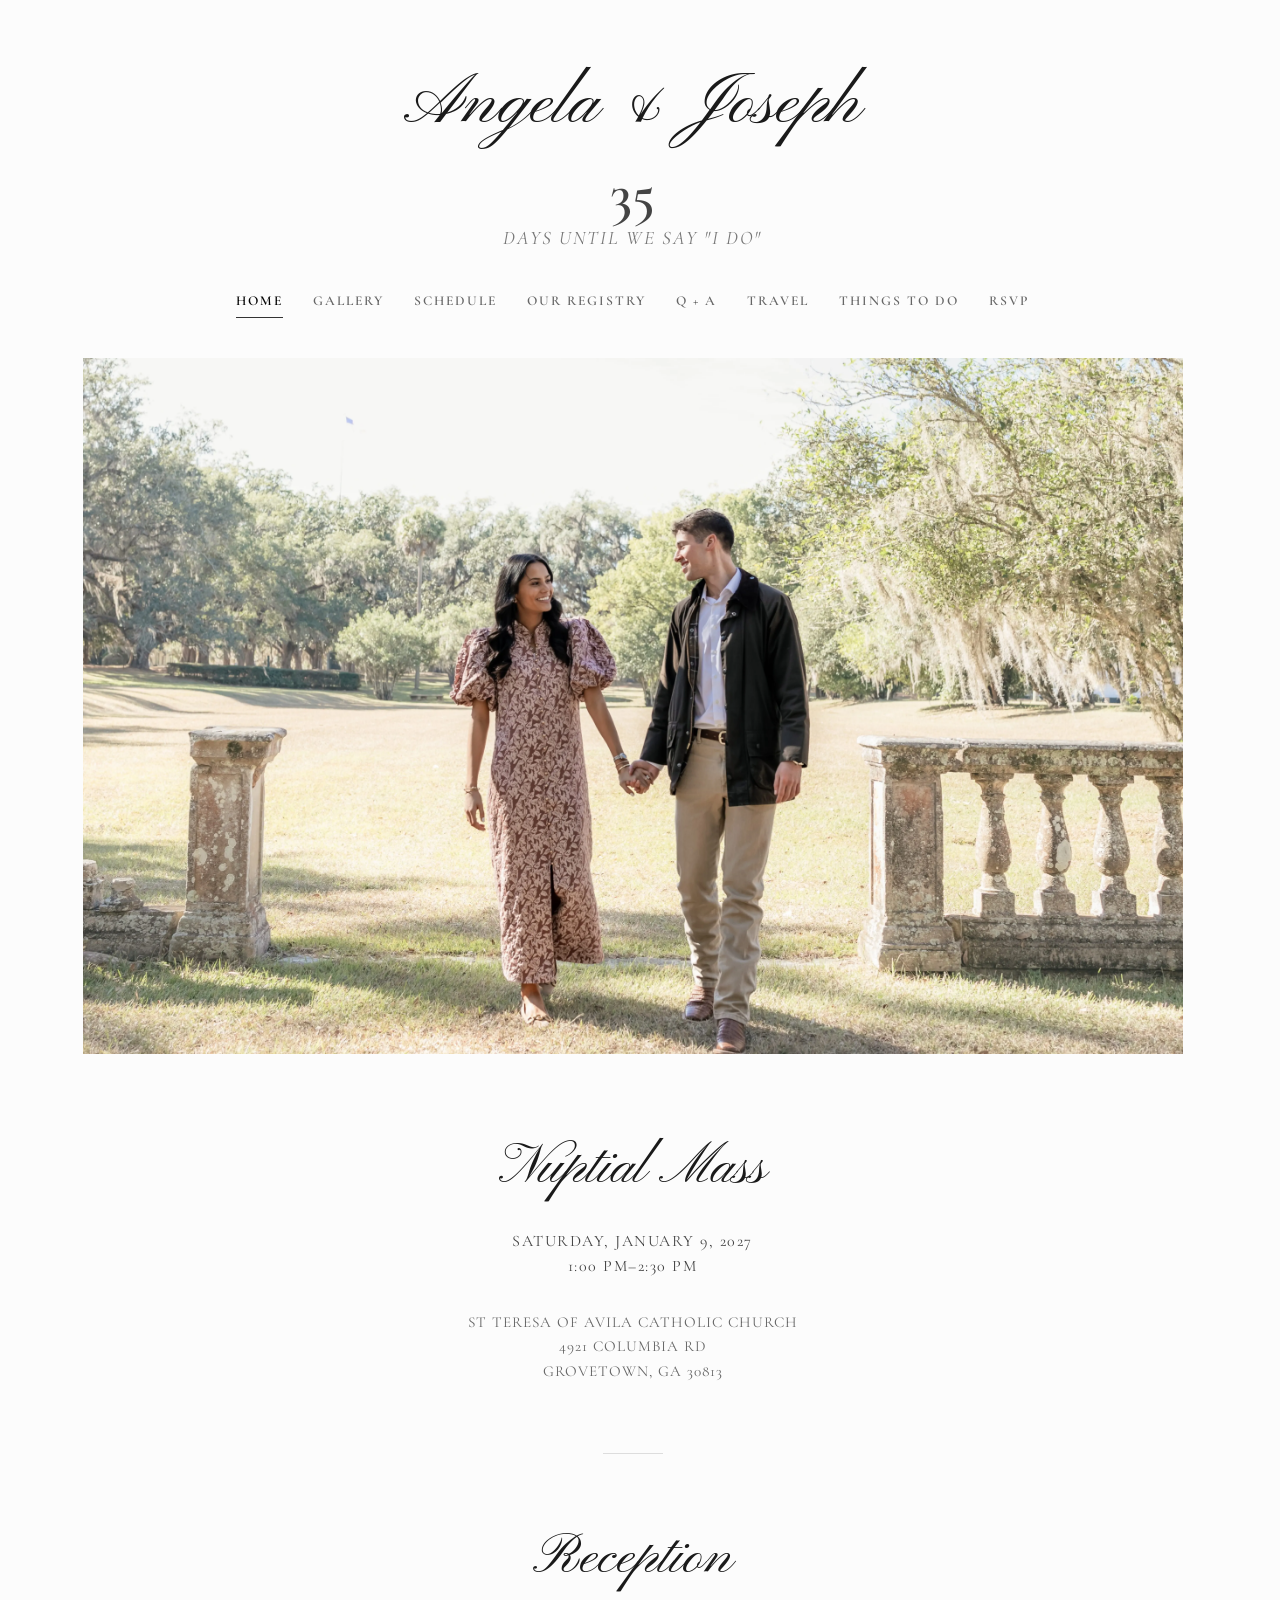
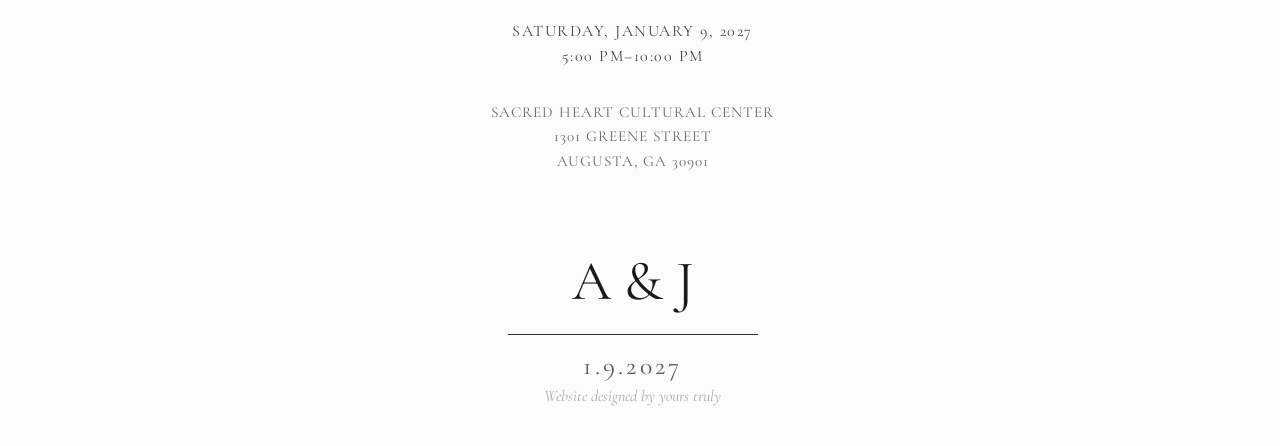
<file: ourwedding/index.html>
<!DOCTYPE html>
<html lang="en">
<head>
    <meta charset="UTF-8">
    <meta name="viewport" content="width=device-width, initial-scale=1.0">

    <meta property="og:title" content="I get to marry Angela!">
    <meta property="og:description" content="We can't wait to celebrate with you! Join us on January 9, 2027 in Augusta, GA.">
    <meta property="og:image" content="https://josephandangela.netlify.app/assets/cheek-preview.jpg">
    <meta property="og:url" content="https://josephandangela.netlify.app">
    <meta property="og:type" content="website">

    <meta name="twitter:card" content="summary_large_image">
    <meta name="twitter:title" content="I get to marry Angela!">
    <meta name="twitter:description" content="We can't wait to celebrate with you! Join us on January 9, 2027 in Augusta, GA.">
    <meta name="twitter:image" content="https://josephandangela.netlify.app/assets/cheek-preview.jpg">
    <title>Angela & Joseph</title>
    <link rel="stylesheet" href="style.css">
    <link rel="preconnect" href="https://fonts.googleapis.com">
    <link rel="preconnect" href="https://fonts.gstatic.com" crossorigin>
    <link href="https://fonts.googleapis.com/css2?family=Cormorant+Garamond:ital,wght@0,400;0,600;1,400&family=Pinyon+Script&display=swap" rel="stylesheet">
</head>
<body>

    <header>
        <div class="header-content">
            <h1 class="couple-names">Angela & Joseph</h1>
        </div>
        
        <div id="countdown-container">
            <span id="days-left">0</span>
            <span class="label">Days Until We Say "I Do"</span>
        </div>

        <button class="nav-toggle" id="navToggle" aria-label="Open navigation menu" aria-expanded="false">
            <span></span>
            <span></span>
            <span></span>
        </button>

        <nav class="main-nav" id="mainNav">
            <ul>
                <li><a href="#" class="nav-link active" data-target="home">HOME</a></li>
                <li><a href="#" class="nav-link" data-target="gallery">GALLERY</a></li>
                <li><a href="#" class="nav-link" data-target="schedule">SCHEDULE</a></li>
                <li><a href="#" class="nav-link" data-target="registry">OUR REGISTRY</a></li>
                <li><a href="#" class="nav-link" data-target="qa">Q + A</a></li>
                <li><a href="#" class="nav-link" data-target="travel">TRAVEL</a></li>
                <li><a href="#" class="nav-link" data-target="things-to-do">THINGS TO DO</a></li>
                <li><a href="#" class="nav-link" data-target="rsvp">RSVP</a></li>
            </ul>
        </nav>
    </header>

    <main id="content-area">
        <section id="home" class="page-section active">
            
            <div class="hero-image-container">
                <img src="./assets/optimized/hero-edited.webp" alt="Angela and Joseph Wedding">
            </div>

            <div class="home-events-container">
                <article class="event-block">
                    <h2 class="event-title">Nuptial Mass</h2>
                    <div class="event-timing">
                        <p>SATURDAY, JANUARY 9, 2027</p>
                        <p>1:00 PM–2:30 PM</p>
                    </div>
                    <div class="event-location">
                        <p class="venue-name">ST TERESA OF AVILA CATHOLIC CHURCH</p>
                        <p class="venue-address">
                            4921 Columbia Rd<br>
                            Grovetown, GA 30813
                        </p>
                    </div>
                </article>

                <div class="event-divider"></div>

                <article class="event-block">
                    <h2 class="event-title">Reception</h2>
                    <div class="event-timing">
                        <p>SATURDAY, JANUARY 9, 2027</p>
                        <p>5:00 PM–10:00 PM</p>
                    </div>
                    <div class="event-location">
                        <p class="venue-name">SACRED HEART CULTURAL CENTER</p>
                        <p class="venue-address">
                            1301 GREENE STREET<br>
                            AUGUSTA, GA 30901
                        </p>
                    </div>
                </article>
            </div>

        </section>

        <section id="gallery" class="page-section hidden">
            <div class="gallery-wrapper">
                <div class="section-header">
                    <p class="section-subtitle">A glimpse into our story...</p>
                </div>
            
                <div class="scroll-gallery-grid">

                    <div class="card-animation-layer">
                        <article class="gallery-card portrait">
                            <img src="assets/optimized/medicalcollege.webp" alt="Wedding Portrait" loading="eager" decoding="sync">
                        </article>
                    </div>
                
                    <div class="card-animation-layer">
                        <article class="gallery-card landscape">
                            <img src="assets/optimized/stairs.webp" alt="Wedding Details" loading="eager" decoding="sync">
                        </article>
                    </div>
                
                    <div class="card-animation-layer">
                        <article class="gallery-card portrait">
                            <img src="assets/optimized/smile.webp" alt="Wedding Rings" loading="lazy" decoding="async">
                        </article>
                    </div>
                
                    <div class="card-animation-layer">
                        <article class="gallery-card square">
                            <img src="assets/optimized/admiring.webp" alt="Floral Arrangements" loading="lazy" decoding="async">
                        </article>
                    </div>
                
                    <div class="card-animation-layer">
                        <article class="gallery-card landscape">
                            <img src="assets/optimized/house-stairs.webp" alt="Event Lighting" loading="lazy" decoding="async">
                        </article>
                    </div>
                
                    <div class="card-animation-layer">
                        <article class="gallery-card portrait">
                            <img src="assets/optimized/jewelry.webp" alt="Bride and Groom" loading="eager" decoding="sync">
                        </article>
                    </div>
                
                    <div class="card-animation-layer">
                        <article class="gallery-card square">
                            <img src="assets/optimized/arch.webp" alt="Outdoor Wedding Ceremony" loading="eager" decoding="sync">
                        </article>
                    </div>
                
                    <div class="card-animation-layer">
                        <article class="gallery-card portrait">
                            <img src="assets/optimized/hug.webp" alt="Bride Closeup" loading="lazy" decoding="async">
                        </article>
                    </div>
                
                    <div class="card-animation-layer">
                        <article class="gallery-card square">
                            <img src="assets/optimized/fence.webp" alt="Wedding Cake" loading="lazy" decoding="async">
                        </article>
                    </div>
                
                    <div class="card-animation-layer">
                        <article class="gallery-card square">
                            <img src="assets/optimized/proposal.webp" alt="Reception Table Setup" loading="eager" decoding="sync">
                        </article>
                    </div>
                
                    <div class="card-animation-layer">
                        <article class="gallery-card portrait">
                            <img src="assets/optimized/cheek.webp" alt="Wedding Dress" loading="eager" decoding="sync">
                        </article>
                    </div>
                
                    <div class="card-animation-layer">
                        <article class="gallery-card landscape">
                            <img src="assets/optimized/ring-closeup.webp" alt="First Dance" loading="lazy" decoding="async">
                        </article>
                    </div>
                
                    <div class="card-animation-layer">
                        <article class="gallery-card portrait">
                            <img src="assets/optimized/tree.webp" alt="Bridal Bouquet" loading="lazy" decoding="async">
                        </article>
                    </div>

                    <div class="card-animation-layer">
                        <article class="gallery-card landscape">
                            <img src="assets/optimized/hero-edited.webp" alt="Reception Table Setup" loading="lazy" decoding="async">
                        </article>
                    </div>

                    <div class="card-animation-layer">
                        <article class="gallery-card landscape">
                            <img src="assets/optimized/arm-wrap.jpg" alt="Arm wrap" loading="lazy" decoding="async">
                        </article>
                    </div>

                    <div class="card-animation-layer">
                        <article class="gallery-card landscape">
                            <img src="assets/optimized/butt.jpg" alt="Butt" loading="lazy" decoding="async">
                        </article>
                    </div>

                    <div class="card-animation-layer">
                        <article class="gallery-card landscape">
                            <img src="assets/optimized/cheeked.jpg" alt="Cheeked" loading="lazy" decoding="async">
                        </article>
                    </div>

                    <div class="card-animation-layer">
                        <article class="gallery-card landscape">
                            <img src="assets/optimized/gazing.jpg" alt="Gazing" loading="lazy" decoding="async">
                        </article>
                    </div>

                    <div class="card-animation-layer">
                        <article class="gallery-card landscape">
                            <img src="assets/optimized/hit-it-from-the-back.jpg" alt="Hit it from the back" loading="lazy" decoding="async">
                        </article>
                    </div>

                    <div class="card-animation-layer">
                        <article class="gallery-card landscape">
                            <img src="assets/optimized/peggle.jpg" alt="Peggle" loading="lazy" decoding="async">
                        </article>
                    </div>

                    <div class="card-animation-layer">
                        <article class="gallery-card landscape">
                            <img src="assets/optimized/pillars.jpg" alt="Pillars" loading="lazy" decoding="async">
                        </article>
                    </div>

                    <div class="card-animation-layer">
                        <article class="gallery-card landscape">
                            <img src="assets/optimized/twin.jpg" alt="Twin" loading="lazy" decoding="async">
                        </article>
                    </div>
                
                </div>
            </div>
        </section>

        <section id="schedule" class="page-section hidden">
    
            <div class="schedule-container">

                <div class="location-block">
                    <div class="location-image-wrapper">
                        <img src="./st-teresa.png" alt="St. Teresa of Avila Catholic Church">
                    </div>
                    
                    <div class="location-details">
                        <h2 class="event-title">Nuptial Mass</h2>
                        <div class="event-timing">
                            <p>SATURDAY, JANUARY 9, 2027</p>
                            <p>1:00 PM</p>
                        </div>
                        <div class="event-location">
                            <p class="venue-name">ST. TERESA OF AVILA CATHOLIC CHURCH</p>
                            <p class="venue-address">
                                4921 COLUMBIA RD<br>
                                GROVETOWN, GA 30813
                            </p>
                            <a href="https://www.google.com/maps/dir/?api=1&destination=St+Teresa+of+Avila+Catholic+Church+Grovetown+GA" class="directions-link">Get Directions</a>
                        </div>
                    </div>
                </div>
            
                <div class="location-block">
                    <div class="location-details">
                        <h2 class="event-title">Reception</h2>
                        <div class="event-timing">
                            <p>SATURDAY, JANUARY 9, 2027</p>
                            <p>5:00 PM</p>
                        </div>
                        <div class="event-location">
                            <p class="venue-name">SACRED HEART CULTURAL CENTER</p>
                            <p class="venue-address">
                                1301 GREENE RD<br>
                                AUGUSTA, GA 30901
                            </p>
                            <a href="https://www.google.com/maps/dir/?api=1&destination=Sacred+Heart+Cultural+Center+Augusta+GA" class="directions-link">Get Directions</a>
                        </div>
                    </div>
                    
                    <div class="location-image-wrapper">
                        <img src="./sacred-heart.png" alt="Sacred Heart Cultural Center">
                    </div>
                </div>
            
                <div class="location-block single-column">
                    <div class="location-details">
                        <h2 class="event-title">Attire</h2>
                        <div class="event-location">
                            <p class="venue-name">BLACK TIE OPTIONAL.</p>
                            
                            <a href="#" id="link-to-dress-code" class="directions-link">Click here for more info</a>
                        </div>
                    </div>
                </div>
            
            </div>
            </section>
        
            <section id="registry" class="page-section hidden">
                <div class="registry-container">

                    <div class="section-header">
                        <p class="section-subtitle">Your presence is the greatest gift, but if you wish to give...</p>
                    </div>

                    <div class="registry-links">
                        <a href="https://www.amazon.com/wedding/share/atkinsonwedding2027" class="registry-card">
                            <h3>Amazon</h3>
                        </a>
                        <a href="https://www.williams-sonoma.com/registry/b2dk2cpmbs/registry-list.html" class="registry-card">
                            <h3>Williams Sonoma</h3>
                        </a>
                        <a href="https://www.myregistry.com/giftlist/atkinsonwedding2027" class="registry-card">
                            <h3>MyRegistry</h3>
                        </a>

                        <a href="https://www.westelm.com/registry/b2dk2cpmbs/registry-list.html" class="registry-card">
                            <h3>West Elm</h3>
                        </a>
                        <a href="https://www.potterybarn.com/registry/b2dk2cpmbs/registry-list.html" class="registry-card">
                            <h3>Pottery Barn</h3>
                        </a>
                    </div>

                </div>
            </section>

            <section id="qa" class="page-section hidden">
                <div class="qa-container">
                    
                    <div class="section-header">
                        <p class="section-subtitle">A few details to help you prepare for our big day...</p>
                    </div>
    
                    <div class="accordion-wrapper">
                        
                        <div class="accordion-item">
                            <button class="accordion-question">
                                When is the RSVP deadline?
                                <span class="accordion-icon">+</span>
                            </button>
                            <div class="accordion-answer">
                                <p>Please kindly respond by December 1st, 2026, so we can finalize our numbers with our caterer and venues.</p>
                            </div>
                        </div>
    
                        <div class="accordion-item" id="faq-dress-code">
                            <button class="accordion-question">
                                What is the dress code?
                                <span class="accordion-icon">+</span>
                            </button>
                            <div class="accordion-answer">
                                <p>Black Tie Optional. We would love to see our family and friends get dressed up for our big day! For the ladies, think midi to floor-length gowns. For the men, please wear tuxedos
                                    or dark-colored suits with a tie. Mass will be held in a Catholic Church and will call for a great degree of reverence. Please be respectful in dress during the mass,
                                    including the length and fit of dresses.
                                </p>
                            </div>
                        </div>

                        <div class="accordion-item" id="faq-dress-code">
                            <button class="accordion-question">
                                What time should I arrive at the ceremony?
                                <span class="accordion-icon">+</span>
                            </button>
                            <div class="accordion-answer">
                                <p>Due to the large number of guests, we ask that you please arrive by 12:30 pm to allow time for parking and finding seats. The processional for the mass will begin promptly at 1:00 pm.
                                </p>
                            </div>
                        </div>
    
                        <div class="accordion-item">
                            <button class="accordion-question">
                                Are children welcome?
                                <span class="accordion-icon">+</span>
                            </button>
                            <div class="accordion-answer">
                                <p>We love your little ones! Children under 4 years of age are more than welcome to join us, though please note they will not be assigned their own formal seating in order to maximize space. Any children over the age of 4 must be explicitly listed on your RSVP to attend.</p>
                            </div>
                        </div>
    
                        <div class="accordion-item">
                            <button class="accordion-question">
                                Will the ceremony and reception be indoors?
                                <span class="accordion-icon">+</span>
                            </button>
                            <div class="accordion-answer">
                                <p>The Nuptial Mass at St. Teresa of Avila and the main reception at Sacred Heart will both be held indoors. However, weather permitting, we will be hosting a lovely cocktail hour in the beautiful outdoor garden area at Sacred Heart before moving inside for the evening!</p>
                            </div>
                        </div>
    
                        <div class="accordion-item">
                            <button class="accordion-question">
                                Is parking available at the venues?
                                <span class="accordion-icon">+</span>
                            </button>
                            <div class="accordion-answer">
                                <p>Yes! Both the church in Grovetown and the Cultural Center in Augusta have ample, free parking available on-site for all of our guests.</p>
                            </div>
                        </div>
    
                        <div class="accordion-item">
                            <button class="accordion-question">
                                Can I bring a plus one?
                                <span class="accordion-icon">+</span>
                            </button>
                            <div class="accordion-answer">
                                <p>We are incredibly blessed to have a large number of loved ones wanting to celebrate with us! Due to strict venue capacity limits, we are only able to accommodate guests who are specifically named on your invitation. To see exactly who in your party is invited, please navigate to the RSVP page and enter your name.</p>
                            </div>
                        </div>
    
                    </div>
                </div>
            </section>

            <section id="travel" class="page-section hidden">
                <div class="travel-container">
                    
                    <div class="section-header">
                        <p class="section-subtitle">For our family and friends joining us from afar...</p>
                    </div>
    
                    <h3 class="travel-category-title">Flights</h3>
                    <div class="travel-grid">
                        <div class="travel-card">
                            <h4>Augusta Regional Airport (AGS)</h4>
                            <p>The most convenient option. AGS is a quick 15-minute drive from downtown Augusta and our reception venue.</p>
                        </div>
                        <div class="travel-card">
                            <h4>Hartsfield-Jackson Atlanta (ATL)</h4>
                            <p>Often offers more direct flights and better rates. ATL is about a 2-hour and 15-minute drive to the Augusta area.</p>
                        </div>
                    </div>
    
                    <h3 class="travel-category-title">Accommodations</h3>
                    <div class="travel-grid">

                        <div class="travel-card">
                            <h4>Augusta Marriott</h4>
                            <p>We have secured a courtesy block of rooms starting at $149/night. Located right downtown, this hotel is less than a mile from our reception at the Sacred Heart Cultural Center.</p>
                            <a href="https://www.marriott.com/event-reservations/reservation-link.mi?id=1776098804964&key=GRP&app=resvlink&_branch_match_id=1378163811980601751&_branch_referrer=H4sIAAAAAAAAA8soKSkottLXTywo0MtNLCrKzC8p0UvOz9UvSi3OyczLtgdK2ALZZSCOWmaKraG5uZmBpYWFgYmlmYladmqlrXtQgFpdUWpaKlB3Xnp8UlF%2BeXFqka1zRlF%2BbioA6DpHxGAAAAA%3D" class="travel-link">Book with Group Rate</a>
                        </div>

                        <div class="travel-card">
                            <h4>Crowne Plaza North Augusta</h4>
                            <p>We have secured a courtesy block at $149/night. Located just across the Savannah River, it is a very short 1.4-mile drive to the reception venue.</p>
                            <a href="https://www.ihg.com/crowneplaza/hotels/us/en/find-hotels/select-roomrate?fromRedirect=true&qSrt=sBR&qIta=99801505&icdv=99801505&qSlH=AIKNA&qCiD=08&qCiMy=002027&qCoD=10&qCoMy=002027&qGrpCd=BWC&qAAR=6CBARC&qRtP=6CBARC&setPMCookies=true&qSHBrC=CP&qDest=1060%20Center%20Street,%20North%20Augusta,%20SC,%20US&showApp=true&adjustMonth=false&srb_u=1&qRmFltr=" class="travel-link">Book with Group Rate</a>
                        </div>

                        <div class="travel-card">
                            <h4>Homewood Suites by Hilton</h4>
                            <p>We have secured a courtesy block at $145/night. This option includes free parking and breakfast, and sits perfectly situated between the church and the reception.</p>
                            <a href="https://www.hilton.com/en/book/reservation/deeplink/?ctyhocn=AGSSCHW&groupCode=CHWWBB&arrivaldate=2027-01-08&departuredate=2027-01-10&cid=OM,WW,HILTONLINK,EN,DirectLink&fromId=HILTONLINKDIRECT" class="travel-link">Book with Group Rate</a>
                        </div>

                        <div class="travel-card">
                            <h4>Hyatt House Downtown</h4>
                            <p>Located mere steps (0.1 miles) from the Sacred Heart Cultural Center! We do not have a formal block here, but highly recommend it for its unbeatable proximity to the reception.</p>
                            <a href="https://www.hyatt.com/shop/rooms/agsxa?checkinDate=2027-01-08&checkoutDate=2027-01-10&rooms=1&adults=1&kids=0&rate=Standard&accessibilityCheck=false&brands[]=house" class="travel-link">Visit Website</a>
                        </div>

                        <div class="travel-card">
                            <h4>Holiday Inn Express Downtown</h4>
                            <p>A great downtown option offering free parking and breakfast. We do not have a formal block here, but it is conveniently located just a few miles from both venues.</p>
                            <a href="https://www.ihg.com/holidayinnexpress/hotels/us/en/find-hotels/select-roomrate?fromRedirect=true&qSrt=sBR&qErm=false&qSlH=AGSDT&qRms=1&qAdlt=1&qChld=0&qCiD=08&qCiMy=002027&qCoD=10&qCoMy=002027&qAAR=6CBARC&qRtP=6CBARC&setPMCookies=true&qSHBrC=EX&qDest=444%20Broad%20Street,%20Augusta,%20GA,%20US&qpMbw=0&qpMn=1&srb_u=1&qRmFltr=" class="travel-link">Visit Website</a>
                        </div>

                    </div>
    
                    <h3 class="travel-category-title">Getting Around</h3>
                    <div class="travel-grid single-card">
                        <div class="travel-card">
                            <h4>Rental Cars & Rideshares</h4>
                            <p>While Uber and Lyft are readily available in the downtown Augusta area near the reception, we recommend renting a car if you are flying into Atlanta or wish to easily travel between Grovetown and Augusta.</p>
                        </div>
                    </div>
    
                </div>
            </section>

            <section id="things-to-do" class="page-section hidden">
                <div class="travel-container"> 
                    <div class="section-header">
                        <p class="section-subtitle">A few of our favorite local spots to check out while you're in town...</p>
                    </div>
    
                    <h3 class="travel-category-title">Eats & Coffee</h3>
                    <div class="travel-grid">
                        <div class="travel-card">
                            <h4>Mirin Fusion Kitchen</h4>
                            <p>Our go-to spot everytime we go back to Evans! They have incredible Asian fusion dishes and a really great, modern atmosphere.</p>
                        </div>
                        <div class="travel-card">
                            <h4>Takosushi (Evans)</h4>
                            <p>A fun and eclectic mix of Mexican, Southwestern, and Asian food (including amazing sushi). Highly recommend checking out the Evans location.</p>
                        </div>
                        <div class="travel-card">
                            <h4>Rooted Coffeehouse</h4>
                            <p>The perfect spot to grab your morning latte. We love their coffee and it's a great little relaxing environment to start your day.</p>
                        </div>
                    </div>
    
                    <h3 class="travel-category-title">Explore Augusta</h3>
                    <div class="travel-grid">
                        <div class="travel-card">
                            <h4>Augusta Riverwalk</h4>
                            <p>A beautiful brick walking path situated directly along the Savannah River. It's a classic Augusta experience and a great way to enjoy the weather.</p>
                        </div>
                        <div class="travel-card">
                            <h4>Savannah River Brewing Co.</h4>
                            <p>If you're looking for a relaxed place to grab a drink and hang out, this local brewery is a fantastic spot right in downtown Augusta.</p>
                        </div>
                    </div>
    
                </div>
            </section>

            <section id="rsvp" class="page-section hidden">
                <div class="rsvp-container">
                    
                    <div class="section-header">
                        <p id="rsvpSubtitle" class="section-subtitle">We look forward to celebrating with you.</p>
                    </div>
    
                    <div id="searchSection" class="rsvp-step">
                        <p class="search-prompt">Please enter your name to find your invitation.</p>
                        
                        <div class="input-group">
                            <input type="text" id="firstNameInput" placeholder="First Name" class="rsvp-input">
                            <input type="text" id="lastNameInput" placeholder="Last Name" class="rsvp-input">
                        </div>
                        
                        <p id="searchError" class="error-text hidden">We couldn't find an invitation under that exact name. Please try checking your spelling.</p>
                        
                        <button id="searchBtn" class="primary-btn mt-large">
                            <span id="searchText">Find Invitation</span>
                            <span id="searchLoader" class="loader hidden"></span>
                        </button>
                    </div>
    
                    <div id="suiteSection" class="rsvp-step hidden">
                        <div class="rsvp-card">
                            <div class="card-border-outer"></div>
                            <div class="card-border-inner"></div>
    
                            <p class="card-overline">Kindly Respond</p>
                            <h3 class="card-title">Wedding Celebration</h3>
                            <p class="card-date">January 9, 2027</p>
    
                            <div id="guestListContainer" class="guest-list-wrapper">
                                </div>
                        </div>
    
                        <button id="submitBtn" class="primary-btn outline-btn mt-large">
                            <span id="submitText">Send RSVPs</span>
                            <span id="submitLoader" class="loader hidden"></span>
                        </button>
                    </div>
    
                    <div id="successSection" class="rsvp-step hidden">
                        <h2 class="success-title">Thank You</h2>
                        <p class="success-message">Your responses have been recorded.</p>
                    </div>
    
                </div>
            </section>
    </main>

    <div id="lightbox-modal" class="lightbox-hidden">
        <span class="lightbox-close">&times;</span>
        <span class="lightbox-prev">&#10094;</span>
        <img class="lightbox-content" id="lightbox-img" alt="Maximized Gallery Image">
        <span class="lightbox-next">&#10095;</span>
    </div>

    <footer class="wedding-footer">
    
        <div class="footer-perspective-wrapper">
            <div class="rotating-element-block">
                <span class="footer-initials">A & J</span>
            </div>
        </div>
        
        <hr class="footer-separator">
        <span class="footer-date">1.9.2027</span>
        <span class="footer-attribution">Website designed by yours truly</span>
        
    </footer>
    <script src="script.js"></script>

</body>
</html>
</file>
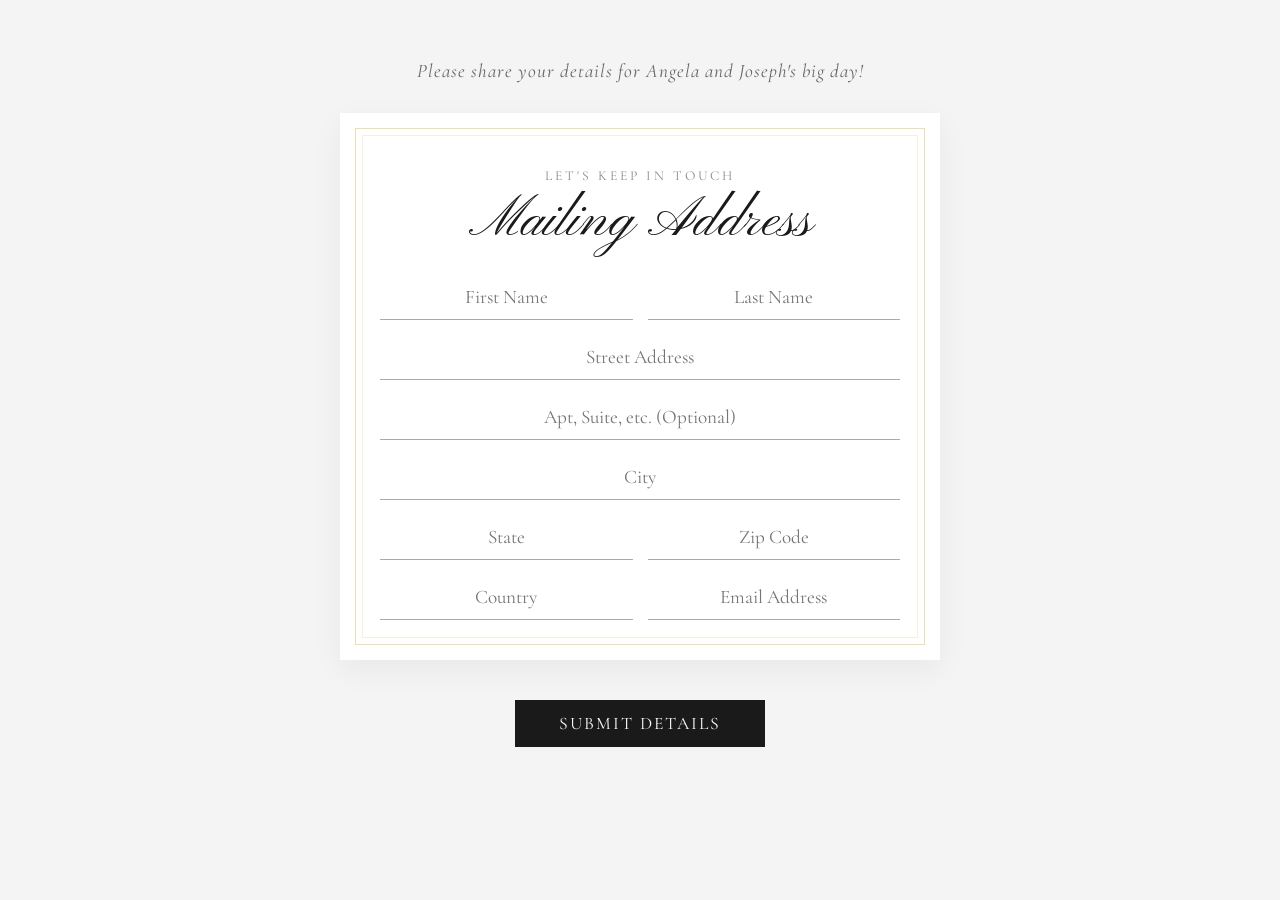
<file: ourwedding/weneedyouraddress/index.html>
<!DOCTYPE html>
<html lang="en">
<head>
    <meta charset="UTF-8">
    <meta name="viewport" content="width=device-width, initial-scale=1.0">
    <title>We're Getting Married! (And we need your address)</title>
    <meta name="title" content="We're Getting Married! (And we need your address)">
    <meta name="description" content="Please share your mailing address with Joseph and Angela so we can send you our Save the Date!">

    <meta property="og:type" content="website">
    <meta property="og:title" content="We're Getting Married! (And we need your address)">
    <meta property="og:description" content="Please share your mailing address with Joseph and Angela for their big day!">
    <meta property="og:image" content="https://josephandangela.netlify.app/assets/cheek-preview.jpg">

    <meta property="twitter:card" content="summary_large_image">
    <meta property="twitter:title" content="We're Getting Married! (And we need your address)">
    <meta property="twitter:description" content="Please share your mailing address with Joseph and Angela for their big day!">
    <meta property="twitter:image" content="https://josephandangela.netlify.app/assets/cheek-preview.jpg">

    <link href="https://fonts.googleapis.com/css2?family=Cormorant+Garamond:ital,wght@0,400;0,600;1,400&family=Pinyon+Script&display=swap" rel="stylesheet">

    <style>
        /* --- Base Page Styles --- */
        body {
            background-color: #f4f4f4; 
            margin: 0;
            padding: 40px 0;
            font-family: 'Cormorant Garamond', serif;
        }

        /* --- RSVP Container Styles --- */
        .rsvp-container {
            max-width: 600px;
            margin: 0 auto;
            padding: 0px 20px;
            text-align: center;
        }

        .rsvp-step {
            animation: fadeIn 0.5s ease;
        }

        .section-subtitle {
            font-size: 1.2rem;
            font-style: italic;
            color: #666;
            letter-spacing: 1px;
            margin-bottom: 30px;
        }

        /* --- Input & Form Styles --- */
        .input-group {
            display: flex;
            gap: 20px;
            justify-content: center;
        }

        .rsvp-input {
            width: 50%;
            background: transparent;
            border: none;
            border-bottom: 1px solid #aaa;
            padding: 10px;
            font-family: 'Cormorant Garamond', serif;
            font-size: 1.2rem;
            text-align: center;
            color: #1a1a1a;
            transition: border-color 0.3s ease;
            box-sizing: border-box;
        }

        .rsvp-input:focus {
            outline: none;
            border-bottom: 1px solid #1a1a1a;
        }

        /* --- Address Form Specific Layouts --- */
        /* --- New Address Form Specific Styles --- */
        .address-form-wrapper {
            margin-top: 25px; /* Tighter to save vertical space */
            position: relative;
            z-index: 10;
            display: flex;
            flex-direction: column;
            gap: 15px; /* Tighter vertical gaps */
        }

        /* THE FIX: Stop inputs from ignoring container bounds */
        .rsvp-input {
            box-sizing: border-box !important;
            min-width: 0 !important; /* Forces inputs to shrink even if the placeholder is long */
        }

        .w-100 { 
            width: 100% !important; 
        }

        .w-50 { 
            width: 100% !important; /* Overrides the old 50% */
            flex: 1 1 0% !important; /* Lets flexbox perfectly split the space minus the gap */
        }

        .input-group.custom-gap {
            gap: 15px;
            width: 100%;
            box-sizing: border-box;
        }

        /* Mobile Responsiveness */
        @media (max-width: 480px) {
            /* Pull the card borders inward so they don't clip the text */
            .rsvp-card { padding: 25px 15px; margin-top: 10px; }
            .card-border-outer { inset: 8px; }
            .card-border-inner { inset: 12px; }
            
            /* Keep inputs side-by-side! */
            .input-group.mobile-stack {
                flex-direction: row; 
                gap: 10px; /* Tighter horizontal gap on small screens */
            }
            
            /* Slightly smaller text/padding to fit the side-by-side placeholders */
            .rsvp-input {
                font-size: 1.05rem;
                padding: 8px 2px;
            }
        }

        /* --- Button & Loader Styles --- */
        .mt-large { margin-top: 40px; }

        .primary-btn {
            display: inline-flex;
            justify-content: center;
            align-items: center;
            gap: 10px;
            background-color: #1a1a1a;
            color: #fcfcfc;
            border: 1px solid #1a1a1a;
            padding: 12px 30px;
            font-family: 'Cormorant Garamond', serif;
            font-size: 1.1rem;
            text-transform: uppercase;
            letter-spacing: 2px;
            cursor: pointer;
            transition: all 0.3s ease;
            width: 250px;
        }

        .primary-btn:hover {
            background-color: #333;
        }

        .primary-btn:disabled {
            background-color: #888;
            border-color: #888;
            cursor: not-allowed;
        }

        .loader {
            animation: spin 1s linear infinite; 
            border: 2px solid rgba(255,255,255,0.3);
            border-top: 2px solid #fff;
            border-radius: 50%;
            width: 16px;
            height: 16px;
            display: inline-block;
        }

        @keyframes spin {
            0% { transform: rotate(0deg); }
            100% { transform: rotate(360deg); }
        }

        @keyframes fadeIn {
            from { opacity: 0; transform: translateY(10px); }
            to { opacity: 1; transform: translateY(0); }
        }

        .hidden {
            display: none !important;
        }

        /* --- Card & Typography Styles --- */
        .rsvp-card {
            background-color: #fff;
            padding: 40px;
            position: relative;
            box-shadow: 0 10px 30px rgba(0,0,0,0.05);
            margin-top: 20px;
        }

        .card-border-outer {
            position: absolute;
            inset: 15px;
            border: 1px solid rgba(212, 175, 55, 0.4);
            pointer-events: none;
        }

        .card-border-inner {
            position: absolute;
            inset: 22px;
            border: 1px solid rgba(212, 175, 55, 0.2);
            pointer-events: none;
        }

        .card-overline {
            font-size: 0.85rem;
            text-transform: uppercase;
            letter-spacing: 3px;
            color: #888;
            margin-bottom: 10px;
        }

        .card-title {
            font-family: 'Pinyon Script', cursive;
            font-size: 3.5rem;
            font-weight: 400;
            color: #1a1a1a;
            line-height: 1;
            margin: 0;
        }

        .success-title {
            font-family: 'Pinyon Script', cursive;
            font-size: 5rem;
            font-weight: 400;
            color: #1a1a1a;
            margin-bottom: 10px;
        }

        .success-message {
            font-size: 1.3rem;
            color: #555;
        }
    </style>
</head>
<body>

    <section id="address-collection" class="page-section">
        <div class="rsvp-container">
            
            <div class="section-header" id="headerSection">
                <p class="section-subtitle">Please share your details for Angela and Joseph's big day!</p>
            </div>

            <div id="addressSection" class="rsvp-step">
                <div class="rsvp-card">
                    <div class="card-border-outer"></div>
                    <div class="card-border-inner"></div>

                    <p class="card-overline">Let's Keep in Touch</p>
                    <h3 class="card-title">Mailing Address</h3>
                    
                    <form id="addressForm" class="address-form-wrapper">
                        
                        <div class="input-group custom-gap mobile-stack">
                            <input type="text" id="firstName" placeholder="First Name" class="rsvp-input w-50" required>
                            <input type="text" id="lastName" placeholder="Last Name" class="rsvp-input w-50" required>
                        </div>
                        
                        <div class="input-group custom-gap">
                            <input type="text" id="streetAddress" placeholder="Street Address" class="rsvp-input w-100" required>
                        </div>

                        <div class="input-group custom-gap">
                            <input type="text" id="aptSuite" placeholder="Apt, Suite, etc. (Optional)" class="rsvp-input w-100">
                        </div>

                        <div class="input-group custom-gap">
                            <input type="text" id="city" placeholder="City" class="rsvp-input w-100" required>
                        </div>

                        <div class="input-group custom-gap mobile-stack">
                            <input type="text" id="state" placeholder="State" class="rsvp-input w-50" required>
                            <input type="text" id="zipCode" placeholder="Zip Code" class="rsvp-input w-50" required>
                        </div>

                        <div class="input-group custom-gap mobile-stack">
                            <input type="text" id="country" placeholder="Country" class="rsvp-input w-50" required>
                            <input type="email" id="email" placeholder="Email Address" class="rsvp-input w-50" required>
                        </div>
                        
                    </form>
                </div>

                <button id="submitAddressBtn" class="primary-btn mt-large" type="button">
                    <span id="submitText">Submit Details</span>
                    <span id="submitLoader" class="loader hidden"></span>
                </button>
            </div>

            <div id="successSection" class="rsvp-step hidden mt-large">
                <h2 class="success-title">Thank You</h2>
                <p class="success-message">We've safely recorded your mailing address.</p>
            </div>

        </div>
    </section>

    <script>
        const webAppUrl = "https://script.google.com/macros/s/AKfycbw_mt2SzcQaITzSRdvEEcJUnk8LYEW1BdGkBgsLqus-1qlp-JR84zjjV_mIKQEk1UiR/exec";

        const submitBtn = document.getElementById('submitAddressBtn');
        const submitText = document.getElementById('submitText');
        const submitLoader = document.getElementById('submitLoader');
        const addressSection = document.getElementById('addressSection');
        const headerSection = document.getElementById('headerSection');
        const successSection = document.getElementById('successSection');

        submitBtn.addEventListener('click', async () => {
            // 1. Gather all the input values
            const payload = {
                action: 'submitAddress',
                firstName: document.getElementById('firstName').value,
                lastName: document.getElementById('lastName').value,
                streetAddress: document.getElementById('streetAddress').value,
                aptSuite: document.getElementById('aptSuite').value,
                city: document.getElementById('city').value,
                state: document.getElementById('state').value,
                zipCode: document.getElementById('zipCode').value,
                country: document.getElementById('country').value,
                email: document.getElementById('email').value
            };

            // Basic validation: ensure critical fields aren't empty
            if (!payload.firstName || !payload.lastName || !payload.streetAddress || !payload.city || !payload.state || !payload.zipCode) {
                alert("Please fill out the required address fields before submitting.");
                return;
            }

            // 2. Show loading UI and disable button to prevent double clicks
            submitText.classList.add('hidden');
            submitLoader.classList.remove('hidden');
            submitBtn.disabled = true;

            // 3. Send the POST request to Google Apps Script
            try {
                const response = await fetch(webAppUrl, {
                    method: "POST",
                    body: JSON.stringify(payload),
                    headers: {
                        "Content-Type": "text/plain;charset=utf-8", 
                    }
                });

                const result = await response.json();

                if (result.success) {
                    // Hide form, show success
                    addressSection.classList.add('hidden');
                    headerSection.classList.add('hidden');
                    successSection.classList.remove('hidden');
                    console.log(result.data); 
                } else {
                    throw new Error(result.error);
                }

            } catch (error) {
                alert("Something went wrong saving your address. Please try again.");
                console.error("Error:", error);
                
                // Reset button state on error
                submitText.classList.remove('hidden');
                submitLoader.classList.add('hidden');
                submitBtn.disabled = false;
            }
        });
    </script>

</body>
</html>
</file>
<file: ourwedding/style.css>
/* --- Reset and Base Styles --- */
* {
    margin: 0;
    padding: 0;
    box-sizing: border-box;
}

html {
    scrollbar-gutter: stable;
}

body {
    background-color: #fcfcfc; 
    color: #333;
    font-family: 'Cormorant Garamond', serif;
    display: flex;
    flex-direction: column;
    align-items: center;
    min-height: 100vh;
}

/* --- Header & Nav Styles --- */
header {
    width: 100%;
    text-align: center;
    padding-top: 60px;
    background-color: #fcfcfc;
    position: relative;
}

.couple-names {
    font-family: 'Pinyon Script', cursive;
    font-size: 4.5rem;
    font-weight: 400;
    margin-bottom: 15px;
    color: #1a1a1a;
}

.date-location {
    font-size: 1.1rem;
    font-style: italic;
    letter-spacing: 1px;
    color: #555;
    margin-bottom: 20px;
}

/* --- Countdown Timer --- */
#countdown-container {
    text-align: center;
    margin-bottom: 40px; 
    color: #444;
}

#days-left {
    display: block;
    font-size: 3.5rem; 
    font-weight: 600;
    line-height: 1;
    margin-bottom: 5px;
}

.label {
    font-size: 1.2rem;
    text-transform: uppercase;
    letter-spacing: 2px;
    font-style: italic;
    color: #777;
}

/* --- Hamburger Toggle Button (hidden on desktop) --- */
.nav-toggle {
    display: none;
    flex-direction: column;
    justify-content: center;
    align-items: center;
    gap: 5px;
    background: none;
    border: none;
    cursor: pointer;
    padding: 10px;
    position: absolute;
    right: 20px;
    top: 20px;
    z-index: 100;
}

.nav-toggle span {
    display: block;
    width: 24px;
    height: .14em;
    background-color: #1a1a1a;
    transition: transform 0.3s ease, opacity 0.3s ease;
    transform-origin: center;
}

/* Animate hamburger to X when open */
.nav-toggle.open span:nth-child(1) {
    transform: translateY(7px) rotate(45deg);
}
.nav-toggle.open span:nth-child(2) {
    opacity: 0;
}
.nav-toggle.open span:nth-child(3) {
    transform: translateY(-7px) rotate(-45deg);
}

/* --- Navigation --- */
.main-nav {
    width: 100%;
    padding-bottom: 0px;
}

.main-nav ul {
    list-style: none;
    display: flex;
    justify-content: center;
    flex-wrap: wrap;
    gap: 30px;
}

.nav-link {
    text-decoration: none;
    color: #666;
    font-size: 0.85rem;
    font-weight: 600;
    text-transform: uppercase;
    letter-spacing: 2px;
    padding-bottom: 8px; 
    transition: color 0.3s ease;
    display: inline-block;
    border-bottom: 1px solid transparent;
}

.nav-link:hover { color: #000; }
.nav-link.active {
    color: #000;
    border-bottom: 1px solid #333;
}

/* --- Main Content & Layout --- */
main {
    width: 100%;
    max-width: 1200px;
    padding: 40px 20px;
    display: flex;
    justify-content: center;
    min-height: calc(100vh - 550px);
}

.hero-image-container {
    width: 100%;
    display: flex;
    justify-content: center;
}

.hero-image-container img {
    width: 100%;
    max-width: 1100px;
    height: auto;
    display: block;
    /* filter: grayscale(100%);  */
}

/* --- Home Page Events Preview --- */
.home-events-container {
    display: flex;
    flex-direction: column;
    align-items: center;
    gap: 60px;             
    padding: 80px 20px 0px 20px;    
    max-width: 700px;
    margin: 0 auto;        
    text-align: center;
}

.event-title {
    font-family: 'Pinyon Script', cursive;
    font-size: 3.5rem;       
    font-weight: 400;
    color: #1a1a1a;
    margin-bottom: 25px;
}

.event-timing p {
    font-size: 1rem;
    text-transform: uppercase;
    letter-spacing: 1.5px;   
    line-height: 1.6;
    color: #444;
    margin: 0;
}

.event-timing { margin-bottom: 30px; }

.event-location p {
    font-size: 0.95rem;
    text-transform: uppercase;
    letter-spacing: 1px;
    line-height: 1.6;
    color: #666;
    margin: 0;
}

.venue-name { margin-bottom: 5px; }

.event-divider {
    width: 60px;
    height: 1px;
    background-color: #ddd; 
    margin: 10px 0;
}

/* --- Gallery Grid --- */
.scroll-gallery-grid {
    column-count: 2;
    column-gap: 30px;
    padding: 20px 0;
}

@media (min-width: 900px) {
    .scroll-gallery-grid {
        column-count: 3;
    }
}

.card-animation-layer {
    break-inside: avoid;
    margin-bottom: 30px;
    cursor: pointer;
}

/* --- Card Styling --- */
.gallery-card {
    background: #fff;
    padding: 15px;
    border-radius: 4px;
    box-shadow: 0 10px 30px rgba(0,0,0,0.05); 
    border: 1px solid #eee;
    display: flex;
    flex-direction: column;
    transition: transform 0.4s ease;
}

.gallery-card img {
    width: 100%;
    height: 100%;
    object-fit: cover;
    border-radius: 2px;
    /* filter: grayscale(100%); */
    transition: filter 0.4s ease;
}

.gallery-card:hover {
    transform: scale(1.05);
}

.gallery-card:hover img {
    filter: grayscale(0%);
}

.gallery-card.landscape img { aspect-ratio: 4/3; }
.gallery-card.portrait img { aspect-ratio: 3/4; }
.gallery-card.square img { aspect-ratio: 1/1; }


/* --- The Scroll Animation Logic --- */
@keyframes fan-in {
    from {
        opacity: 0;
        scale: 0.85;
        rotate: calc((var(--side, 1) * (5deg * var(--amp, 1))));
        transform: translateY(100px);
    }
    to {
        opacity: 1;
        scale: 1;
        rotate: 0deg;
        transform: translateY(0);
    }
}

@supports (animation-timeline: view()) {
    
    .card-animation-layer {
        animation: fan-in linear both;
        animation-timeline: view();
        animation-range: entry 10% cover 30%; 
    }
    
    .scroll-gallery-grid > .card-animation-layer {
        
        &:nth-of-type(2n + 1) { transform-origin: bottom right; --side: -1; --amp: 1; }
        &:nth-of-type(2n)     { transform-origin: bottom left;  --side: 1;  --amp: 1; }
        
        @media (min-width: 900px) {
            &:nth-of-type(3n + 1) { transform-origin: bottom right; --side: -1; --amp: 2; }
            &:nth-of-type(3n + 2) { transform-origin: bottom center; --side: -1; --amp: 0.5; }
            &:nth-of-type(3n)     { transform-origin: bottom left;  --side: 1;  --amp: 2; }
        }
    }
}

/* --- Schedule / Location Block --- */
.location-block {
    display: grid;
    grid-template-columns: 1fr 1fr;
    align-items: center;  
    max-width: 1100px;
    margin: 40px auto;
}

.location-block.single-column {
    grid-template-columns: 1fr;
    margin-top: 40px;
}

.location-image-wrapper {
    position: relative;    
    width: 100%;
    border-radius: 4px; 
    overflow: hidden; 
    min-width: 0; /* override the original 650px min-width — important for mobile */
}

.location-image-wrapper img {
    display: block;        
    width: 100%;           
    height: auto;
    filter: opacity(0.9); 
}

.location-image-wrapper::after {
    content: "";
    position: absolute;
    inset: 0; 
    box-shadow: inset 0 0 20px 20px #fcfcfc; 
    pointer-events: none; 
}

.location-details {
    display: flex;
    flex-direction: column;
    justify-content: center;
    align-items: center;
    text-align: center; 
}

.single-column .event-title {
    margin-bottom: 0px;
}

.single-column .venue-name {
    font-size: 1.25em;
}

.directions-link {
    display: inline-block;
    margin-top: 12px;
    font-family: 'Cormorant Garamond', serif;
    font-size: 0.95rem;
    text-transform: uppercase;
    letter-spacing: 1.5px;
    color: #1a1a1a;
    text-decoration: none;
    border-bottom: 1px solid #1a1a1a;
    padding-bottom: 2px;
    transition: color 0.3s ease, border-color 0.3s ease;
}

.directions-link:hover {
    color: #888;
    border-color: #888;
}

/* --- Registry Page Styles --- */
.registry-container {
    max-width: 1000px;
    margin: 0 auto;
    padding: 0px 20px;
}

.section-header {
    text-align: center;
    margin-bottom: 60px;
}

.page-title {
    font-family: 'Pinyon Script', cursive;
    font-size: 4rem;
    font-weight: 400;
    color: #1a1a1a;
    margin-bottom: 15px;
}

.section-subtitle {
    font-family: 'Cormorant Garamond', serif;
    font-size: 1.2rem;
    font-style: italic;
    color: #666;
    letter-spacing: 1px;
}

.registry-links {
    display: flex;
    flex-wrap: wrap;
    justify-content: center;
    gap: 30px;
}

.registry-card {
    flex: 0 0 calc((100% - 60px) / 3);
    min-width: 280px;
    border: 1px solid #333;
    padding: 50px 30px;
    text-align: center;
    text-decoration: none;
    color: #333;
    background-color: transparent;
    transition: all 0.4s cubic-bezier(0.23, 1, 0.32, 1);
}

.registry-card h3 {
    font-family: 'Cormorant Garamond', serif;
    font-size: 1.2rem;
    text-transform: uppercase;
    letter-spacing: 2px;
    margin-bottom: 10px;
}

.registry-card p {
    font-family: 'Cormorant Garamond', serif;
    font-size: 1.1rem;
    font-style: italic;
    color: #555;
    transition: color 0.4s ease;
}

.registry-card:hover {
    background-color: #1a1a1a;
    color: #fcfcfc;
}

.registry-card:hover h3,
.registry-card:hover p {
    color: #fcfcfc;
}

/* --- Q&A Page Styles --- */
.qa-container {
    max-width: 800px;
    margin: 0 auto;
    padding: 0px 20px;
}

.accordion-wrapper {
    margin-top: 40px;
}

.accordion-item {
    border-bottom: 1px solid #ddd;
    margin-bottom: 10px;
}

.accordion-question {
    width: 100%;
    background: none;
    border: none;
    padding: 20px 0;
    display: flex;
    justify-content: space-between;
    align-items: center;
    font-family: 'Cormorant Garamond', serif;
    font-size: 1.4rem;
    color: #1a1a1a;
    cursor: pointer;
    text-align: left;
    transition: color 0.3s ease;
}

.accordion-question:hover {
    color: #777;
}

.accordion-icon {
    font-size: 1.8rem;
    font-weight: 300;
    color: #888;
    transition: transform 0.4s cubic-bezier(0.23, 1, 0.32, 1);
    flex-shrink: 0;
    margin-left: 15px;
}

.accordion-answer {
    max-height: 0;
    overflow: hidden;
    opacity: 0;
    transition: max-height 0.5s ease, opacity 0.4s ease, padding 0.4s ease;
}

.accordion-answer p {
    font-family: 'Cormorant Garamond', serif;
    font-size: 1.15rem;
    line-height: 1.6;
    color: #555;
    padding-bottom: 25px;
    padding-right: 40px;
}

.accordion-item.active .accordion-answer {
    max-height: 300px;
    opacity: 1;
}

.accordion-item.active .accordion-icon {
    transform: rotate(45deg);
    color: #1a1a1a;
}

/* --- Travel Page Styles --- */
.travel-container {
    max-width: 1100px;
    margin: 0 auto;
    padding: 0px 20px;
}

.travel-category-title {
    font-family: 'Pinyon Script', cursive;
    font-size: 2.5rem;
    color: #1a1a1a;
    text-align: center;
    margin: 40px 0 20px 0;
}

.travel-grid {
    display: grid;
    grid-template-columns: repeat(auto-fit, minmax(300px, 1fr));
    gap: 30px;
    margin-bottom: 20px;
}

.travel-grid.single-card {
    grid-template-columns: minmax(300px, 600px);
    justify-content: center;
}

.travel-card {
    background: #fff;
    border: 1px solid #eaeaea;
    padding: 40px;
    border-radius: 4px;
    box-shadow: 0 5px 20px rgba(0,0,0,0.03);
    display: flex;
    flex-direction: column;
    text-align: left;
}

.travel-card h4 {
    font-family: 'Cormorant Garamond', serif;
    font-size: 1.3rem;
    text-transform: uppercase;
    letter-spacing: 1.5px;
    color: #1a1a1a;
    margin-bottom: 15px;
}

.travel-card p {
    font-family: 'Cormorant Garamond', serif;
    font-size: 1.1rem;
    color: #555;
    line-height: 1.6;
    margin-bottom: 20px;
    flex-grow: 1;
}

.travel-link {
    font-family: 'Cormorant Garamond', serif;
    font-size: 0.95rem;
    text-transform: uppercase;
    letter-spacing: 1.5px;
    color: #1a1a1a;
    text-decoration: none;
    border-bottom: 1px solid #1a1a1a;
    padding-bottom: 2px;
    align-self: flex-start;
    transition: color 0.3s ease, border-color 0.3s ease;
}

.travel-link:hover {
    color: #888;
    border-color: #888;
}

/* --- RSVP Page Styles --- */
.rsvp-container {
    max-width: 600px;
    margin: 0 auto;
    padding: 0px 20px;
    text-align: center;
}

.rsvp-step {
    animation: fadeIn 0.5s ease;
}

.search-prompt {
    font-family: 'Cormorant Garamond', serif;
    font-size: 1.2rem;
    font-style: italic;
    color: #666;
    letter-spacing: 1px;
    margin-bottom: 30px;
}

.input-group {
    display: flex;
    gap: 20px;
    justify-content: center;
}

.rsvp-input {
    width: 50%;
    background: transparent;
    border: none;
    border-bottom: 1px solid #aaa;
    padding: 10px;
    font-family: 'Cormorant Garamond', serif;
    font-size: 1.2rem;
    text-align: center;
    color: #1a1a1a;
    transition: border-color 0.3s ease;
}

.rsvp-input:focus {
    outline: none;
    border-bottom: 1px solid #1a1a1a;
}

.error-text {
    color: #b91c1c;
    font-style: italic;
    margin-top: 15px;
}

.mt-large { margin-top: 40px; }

.primary-btn {
    display: inline-flex;
    justify-content: center;
    align-items: center;
    gap: 10px;
    background-color: #1a1a1a;
    color: #fcfcfc;
    border: 1px solid #1a1a1a;
    padding: 12px 30px;
    font-family: 'Cormorant Garamond', serif;
    font-size: 1.1rem;
    text-transform: uppercase;
    letter-spacing: 2px;
    cursor: pointer;
    transition: all 0.3s ease;
    width: 250px;
}

.primary-btn:hover {
    background-color: #333;
}

.primary-btn.outline-btn {
    background-color: transparent;
    color: #1a1a1a;
}

.primary-btn.outline-btn:hover {
    background-color: #1a1a1a;
    color: #fcfcfc;
}

.loader {
    animation: spin 1s linear infinite; 
    border: 2px solid rgba(255,255,255,0.3);
    border-top: 2px solid #fff;
    border-radius: 50%;
    width: 16px;
    height: 16px;
    display: inline-block;
}

.outline-btn .loader {
    border: 2px solid rgba(0,0,0,0.1);
    border-top: 2px solid #1a1a1a;
}

@keyframes spin {
    0% { transform: rotate(0deg); }
    100% { transform: rotate(360deg); }
}

.rsvp-card {
    background-color: #fff;
    padding: 40px;
    position: relative;
    box-shadow: 0 10px 30px rgba(0,0,0,0.05);
    margin-top: 20px;
}

.card-border-outer {
    position: absolute;
    inset: 15px;
    border: 1px solid rgba(212, 175, 55, 0.4);
    pointer-events: none;
}

.card-border-inner {
    position: absolute;
    inset: 22px;
    border: 1px solid rgba(212, 175, 55, 0.2);
    pointer-events: none;
}

.card-overline {
    font-size: 0.85rem;
    text-transform: uppercase;
    letter-spacing: 3px;
    color: #888;
    margin-bottom: 10px;
}

.card-title {
    font-family: 'Pinyon Script', cursive;
    font-size: 3.5rem;
    font-weight: 400;
    color: #1a1a1a;
    line-height: 1;
}

.card-date {
    font-size: 1.2rem;
    color: #555;
    margin-top: 10px;
}

.guest-list-wrapper {
    margin-top: 20px;
    text-align: left;
    position: relative;
    z-index: 10;
}

.guest-row {
    border-bottom: 1px solid #eee;
    padding-bottom: 20px;
    margin-bottom: 20px;
}

.guest-row h4 {
    font-size: 1.4rem;
    color: #1a1a1a;
    margin-bottom: 15px;
}

.radio-group {
    display: flex;
    gap: 30px;
}

.radio-label {
    display: flex;
    align-items: center;
    gap: 10px;
    cursor: pointer;
    font-size: 1.1rem;
    color: #555;
    transition: color 0.3s ease;
}

.radio-label:hover { color: #000; }

.radio-input { display: none; }
.radio-box {
    width: 18px;
    height: 18px;
    border: 1px solid #888;
    display: flex;
    align-items: center;
    justify-content: center;
    transition: all 0.2s ease;
    flex-shrink: 0;
}
.radio-input:checked + .radio-box {
    background-color: #1a1a1a;
    border-color: #1a1a1a;
}
.radio-input:checked + .radio-box::after {
    content: "✓";
    color: white;
    font-size: 12px;
}

.success-title {
    font-family: 'Pinyon Script', cursive;
    font-size: 5rem;
    font-weight: 400;
    color: #1a1a1a;
    margin-bottom: 10px;
}

.success-message {
    font-size: 1.3rem;
    color: #555;
}

#rsvp .section-header {
    margin-bottom: 10px;
}

#gallery .section-header {
    margin-bottom: 20px;
}

/* --- Footer --- */
.wedding-footer {
    width: 100%;
    padding: 40px 20px;
    text-align: center;
    display: flex;
    flex-direction: column;
    justify-content: center;
    align-items: center;
    background-color: #fcfcfc;
}

.footer-perspective-wrapper {
    perspective: 1200px; 
    overflow: visible;
    margin-bottom: 25px;
}

.rotating-element-block {
    display: inline-block;
    transform-origin: center; 
    backface-visibility: visible; 
    animation: gentle-spin 6s cubic-bezier(0.3, 0.1, 0.3, 0.9) infinite;
}

.footer-initials {
    display: block;
    font-family: 'Cormorant Garamond', serif; 
    font-size: 3.5rem;
    font-weight: 400;
    color: #1a1a1a;
    line-height: 1;
}

.footer-separator {
    width: 250px;
    height: 1px;
    border: none;
    background-color: #333;
    margin: 0 auto 15px auto; 
}

.footer-date {
    display: block;
    font-size: 1.6rem;
    font-weight: 400;
    letter-spacing: 0.2rem;
    color: #555;
}

.footer-attribution {
    margin-top: 5px;
    font-style: italic;
    color:#aaa;
}

@keyframes gentle-spin {
    0% { transform: rotateY(0deg); }
    50% { transform: rotateY(360deg); }
    100% { transform: rotateY(720deg); }
}

/* --- Lightbox Modal Styles --- */
#lightbox-modal {
    display: none;
    position: fixed;
    z-index: 9999;
    left: 0;
    top: 0;
    width: 100%;
    height: 100%;
    background-color: rgba(252, 252, 252, 0.95);
    backdrop-filter: blur(5px);
    align-items: center;
    justify-content: center;
}

#lightbox-modal.active {
    display: flex;
    animation: fadeIn 0.3s ease;
}

.lightbox-content {
    max-width: 90%;
    max-height: 85vh;
    border-radius: 4px;
    box-shadow: 0 10px 40px rgba(0,0,0,0.15);
    object-fit: contain;
}

.lightbox-close,
.lightbox-prev,
.lightbox-next {
    position: absolute;
    color: #1a1a1a;
    font-size: 3rem;
    font-family: var(--sans), sans-serif;
    font-weight: 300;
    cursor: pointer;
    transition: color 0.3s ease, transform 0.3s ease;
    user-select: none;
}

.lightbox-close {
    top: 20px;
    right: 40px;
}

.lightbox-prev {
    left: 40px;
}

.lightbox-next {
    right: 40px;
}

.lightbox-close:hover,
.lightbox-prev:hover,
.lightbox-next:hover {
    color: #888;
    transform: scale(1.1);
}

/* --- Page Switching Logic --- */
.page-section {
    width: 100%;
    animation: fadeIn 0.5s ease;
}

.hidden { display: none; }

.placeholder-content {
    padding: 100px;
    border: 1px dashed #ccc;
    background-color: #fafafa;
    color: #888;
    text-align: center;
}

/* --- RSVP Guest Name Inputs --- */
.guest-name-inputs {
    display: flex;
    flex-wrap: wrap;       /* This lets the inputs roll over to the next line on smaller screens */
    gap: 15px;             /* Space between the first and last name fields */
    margin-bottom: 20px;
    margin-top: 10px;
}

.name-input {
    flex: 1;               /* Allows the inputs to grow and fill the available space evenly */
    min-width: 180px;      /* Prevents them from getting too squished before wrapping */
    
    /* Remove the default box and replace it with a classic stationary line */
    border: none;
    border-bottom: 1px solid #d4c8b2; /* A soft taupe/gold to match the card's outer border */
    background: transparent;
    
    /* Typography matching the instructional text */
    font-family: inherit;  /* Automatically uses the serif font of your card */
    font-size: 0.9em;      /* Adjust this to match the exact size of the text above */
    font-style: italic;
    color: #333;           /* Your standard text color */
    
    padding: 8px 4px;
    transition: border-color 0.3s ease;
}

/* Subtle change when the user clicks to type */
.name-input:focus {
    outline: none;
    border-bottom: 2px solid #7c8ea1; /* A muted slate blue to tie in with the 'We look forward' text */
}

/* Soften the placeholder text so it doesn't overpower the design */
.name-input::placeholder {
    color: #a0a0a0;
    font-style: italic;
}

@keyframes fadeIn {
    from { opacity: 0; transform: translateY(10px); }
    to { opacity: 1; transform: translateY(0); }
}


/* ============================================================
   RESPONSIVE BREAKPOINTS
   ============================================================ */


/* --- TABLET (iPad: up to ~1024px) --- */
@media (max-width: 1024px) {

    /* Header */
    header {
        padding-top: 40px;
    }

    .couple-names {
        font-size: 3.8rem;
    }

    /* Schedule location blocks */
    .location-block {
        gap: 20px;
        margin: 30px auto;
    }

    /* Gallery */
    .scroll-gallery-grid {
        column-gap: 20px;
    }

    /* Travel cards */
    .travel-card {
        padding: 30px;
    }
}


/* --- MOBILE (up to 768px) --- */
@media (max-width: 768px) {

    /* ---- Header ---- */
    header {
        padding-top: 30px;
        padding-left: 20px;
        padding-right: 20px;
    }

    .couple-names {
        font-size: 3rem;
        margin-bottom: 10px;
    }

    #countdown-container {
        margin-bottom: 25px;
    }

    #days-left {
        font-size: 2.8rem;
    }

    .label {
        font-size: 0.95rem;
        letter-spacing: 1.5px;
    }

    /* ---- Hamburger toggle: show on mobile ---- */
    .nav-toggle {
        display: flex;
        top: 38px;
    }

    /* ---- Mobile nav: hidden by default, slides in ---- */
    .main-nav {
        display: none;
        width: 100%;
        background-color: #fcfcfc;
        border-top: 1px solid #eee;
        padding: 20px 0 30px;
    }

    .main-nav.open {
        display: block;
    }

    .main-nav ul {
        flex-direction: column;
        align-items: center;
        gap: 0;
    }

    .main-nav ul li {
        width: 100%;
        text-align: center;
    }

    .nav-link {
        display: block;
        width: 100%;
        padding: 14px 20px;
        font-size: 0.8rem;
        letter-spacing: 2.5px;
        border-bottom: none;
    }

    .nav-link.active {
        border-bottom: none;
        color: #000;
        background-color: #f5f5f5;
    }

    /* ---- Main content ---- */
    main {
        padding: 25px 15px;
    }

    /* ---- Home page ---- */
    .home-events-container {
        gap: 40px;
        padding: 40px 10px 0;
    }

    .event-title {
        font-size: 2.8rem;
        margin-bottom: 15px;
    }

    .event-timing p {
        font-size: 0.9rem;
        letter-spacing: 1px;
    }

    .event-location p {
        font-size: 0.85rem;
    }

    /* ---- Gallery ---- */
    .scroll-gallery-grid {
        column-count: 2;
        column-gap: 12px;
    }

    .card-animation-layer {
        margin-bottom: 12px;
    }

    .gallery-card {
        padding: 8px;
    }

    /* ---- Schedule ---- */
    .location-block {
        grid-template-columns: 1fr;
        gap: 20px;
        margin: 30px auto;
    }

    /* On mobile, always show image first, then details */
    .location-block .location-details {
        order: 2;
    }
    .location-block .location-image-wrapper {
        order: 1;
    }

    /* ---- Registry ---- */
    .registry-container {
        padding: 0 10px;
    }

    .registry-links {
        gap: 20px;
    }

    .registry-card {
        flex-basis: 100%;
        min-width: 0;
        padding: 35px 25px;
    }

    /* ---- Q&A ---- */
    .qa-container {
        padding: 0 10px;
    }

    .accordion-question {
        font-size: 1.15rem;
        padding: 16px 0;
    }

    .accordion-answer p {
        font-size: 1rem;
        padding-right: 15px;
    }

    .accordion-icon {
        font-size: 1.5rem;
    }

    /* ---- Travel & Things To Do ---- */
    .travel-container {
        padding: 0 10px;
    }

    .travel-grid {
        grid-template-columns: 1fr;
        gap: 20px;
    }

    .travel-grid.single-card {
        grid-template-columns: 1fr;
    }

    .travel-card {
        padding: 25px 20px;
    }

    .travel-category-title {
        font-size: 2rem;
        margin: 30px 0 15px;
    }

    /* ---- RSVP ---- */
    .rsvp-container {
        padding: 0 10px;
    }

    .input-group {
        flex-direction: column;
        gap: 15px;
        align-items: center;
    }

    .rsvp-input {
        width: 85%;
    }

    .primary-btn {
        width: 100%;
        max-width: 300px;
    }

    .rsvp-card {
        padding: 35px 35px;
    }

    .card-title {
        font-size: 2.8rem;
    }

    .radio-group {
        flex-direction: column;
        gap: 15px;
    }

    .guest-row h4 {
        font-size: 1.2rem;
    }

    .success-title {
        font-size: 4rem;
    }

    /* ---- Section headers ---- */
    .section-header {
        margin-bottom: 35px;
    }

    .section-subtitle {
        font-size: 1.05rem;
    }

    /* ---- Footer ---- */
    .footer-initials {
        font-size: 2.8rem;
    }

    .footer-separator {
        width: 180px;
    }

    .footer-date {
        font-size: 1.3rem;
    }

    /* ---- Lightbox ---- */
    .lightbox-close {
        top: 15px;
        right: 20px;
        font-size: 2.2rem;
    }

    .lightbox-prev,
    .lightbox-next {
        display: none;
    }
}


/* --- SMALL MOBILE (up to 480px) --- */
@media (max-width: 480px) {

    .couple-names {
        font-size: 2.5rem;
    }

    #days-left {
        font-size: 2.2rem;
    }

    .label {
        font-size: 0.8rem;
    }

    .event-title {
        font-size: 2.4rem;
    }

    /* Single column gallery on very small screens */
    .scroll-gallery-grid {
        column-count: 1;
    }

    .registry-card {
        padding: 30px 20px;
    }

    .rsvp-input {
        width: 100%;
    }

    .card-title {
        font-size: 2.4rem;
    }

    .success-title {
        font-size: 3.5rem;
    }

    .footer-initials {
        font-size: 2.3rem;
    }
}
</file>
